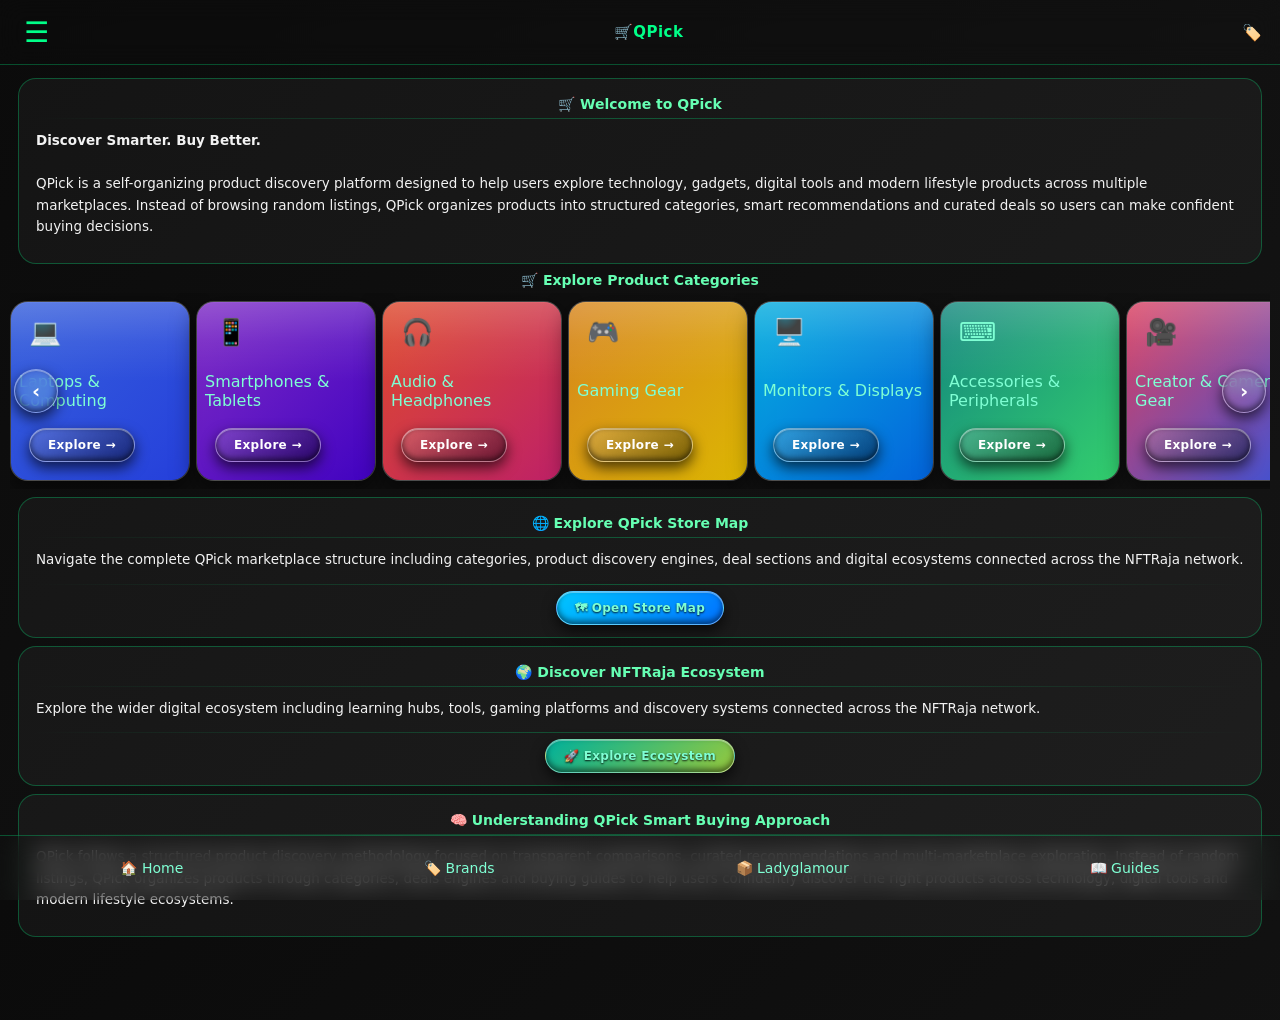
<file: index.html>
<!doctype html>
<html lang="en">

<head>

<meta charset="UTF-8">

<meta name="viewport"
content="width=device-width, initial-scale=1, maximum-scale=1, user-scalable=no">

<title>QPick – Discover Smarter. Buy Better.</title>

<meta name="description" content="QPick is a self-organizing product discovery platform helping users explore technology, gadgets, digital tools and marketplace deals across multiple partner platforms.">

<meta name="robots" content="index,follow">

<link rel="stylesheet" href="css/style.css">


<!-- Disable Zoom Script -->

<script>

document.addEventListener('gesturestart', function (e) {
e.preventDefault();
});

document.addEventListener('dblclick', function (e) {
e.preventDefault();
});

let lastTouchEnd = 0;

document.addEventListener('touchend', function (event) {

const now = (new Date()).getTime();

if (now - lastTouchEnd <= 300) {
event.preventDefault();
}

lastTouchEnd = now;

}, false);

</script>

</head>

<body>
<div class="page-scope">

<h1 class="seo-h1">
QPick – Self-Organizing Product Discovery Platform for Smart Buying Decisions
</h1>

<div class="drawer-overlay" id="drawerOverlay"></div>

<div class="drawer" id="drawer">
<button class="drawer-back" onclick="toggleDrawer()">← Back</button>

<a href="#">🗺️ QPick Sitemap</a>
<a href="#">🔥 Smart Deals Engine</a>
<a href="#">📦 Product Discovery</a>
<a href="#">📊 Product Decision Hub</a>
<a href="#">📘 Smart Buying Guides</a>
<a href="#">🏷️ Top Value Picks</a>
<a href="#">⭐ Trending Products</a>
<a href="#">🧠 Smart Recommendations</a>
<a href="#">📁 Product Categories</a>
<a href="#">🌐 NFTRaja Ecosystem</a>
<a href="#">⚙️ Platform Info</a>
</div>

<header class="app-header">
<button class="menu-btn">☰</button>
<div class="logo">🛒QPick</div>

<div class="header-icons">
<span>🏷️</span>
</div>
</header>

<main class="main-content">

<div class="glass-card">
<div class="card-title">
🛒 Welcome to QPick
</div>
<div class="theme-divider"></div>
<div class="card-text">

<strong>Discover Smarter. Buy Better.</strong><br><br>

QPick is a self-organizing product discovery platform designed to help users explore technology, gadgets, digital tools and modern lifestyle products across multiple marketplaces. Instead of browsing random listings, QPick organizes products into structured categories, smart recommendations and curated deals so users can make confident buying decisions.

</div>
</div>

<div class="guide-carousel-title">🛒 Explore Product Categories</div>

<div class="guide-carousel-wrap">

<button class="carousel-arrow left" onclick="scrollCarousel(-1)">‹</button>

<div class="guide-carousel" id="guideCarousel">

<a href="category.html?cat=laptops-computing" class="guide-card" style="--card-color:linear-gradient(135deg,#396afc,#2948ff);">
<div class="guide-icon">💻</div>
<div class="guide-title">Laptops & Computing</div>
<div class="guide-cta">Explore →</div>
</a>

<a href="category.html?cat=smartphones-tablets" class="guide-card" style="--card-color:linear-gradient(135deg,#8e2de2,#4a00e0);">
<div class="guide-icon">📱</div>
<div class="guide-title">Smartphones & Tablets</div>
<div class="guide-cta">Explore →</div>
</a>

<a href="category.html?cat=audio-headphones" class="guide-card" style="--card-color:linear-gradient(135deg,#ff512f,#dd2476);">
<div class="guide-icon">🎧</div>
<div class="guide-title">Audio & Headphones</div>
<div class="guide-cta">Explore →</div>
</a>

<a href="category.html?cat=gaming-gear" class="guide-card" style="--card-color:linear-gradient(135deg,#f7971e,#ffd200);">
<div class="guide-icon">🎮</div>
<div class="guide-title">Gaming Gear</div>
<div class="guide-cta">Explore →</div>
</a>

<a href="category.html?cat=monitors-displays" class="guide-card" style="--card-color:linear-gradient(135deg,#00c6ff,#0072ff);">
<div class="guide-icon">🖥️</div>
<div class="guide-title">Monitors & Displays</div>
<div class="guide-cta">Explore →</div>
</a>

<a href="category.html?cat=accessories-peripherals" class="guide-card" style="--card-color:linear-gradient(135deg,#11998e,#38ef7d);">
<div class="guide-icon">⌨️</div>
<div class="guide-title">Accessories & Peripherals</div>
<div class="guide-cta">Explore →</div>
</a>

<a href="category.html?cat=creator-camera-gear" class="guide-card" style="--card-color:linear-gradient(135deg,#fc466b,#3f5efb);">
<div class="guide-icon">🎥</div>
<div class="guide-title">Creator & Camera Gear</div>
<div class="guide-cta">Explore →</div>
</a>

<a href="category.html?cat=study-education-tech" class="guide-card" style="--card-color:linear-gradient(135deg,#56ab2f,#a8e063);">
<div class="guide-icon">📚</div>
<div class="guide-title">Study & Education Tech</div>
<div class="guide-cta">Explore →</div>
</a>

<a href="category.html?cat=work-from-home-setup" class="guide-card" style="--card-color:linear-gradient(135deg,#614385,#516395);">
<div class="guide-icon">🪑</div>
<div class="guide-title">Work From Home Setup</div>
<div class="guide-cta">Explore →</div>
</a>

<a href="category.html?cat=business-office-tech" class="guide-card" style="--card-color:linear-gradient(135deg,#1d976c,#93f9b9);">
<div class="guide-icon">🏢</div>
<div class="guide-title">Business & Office Tech</div>
<div class="guide-cta">Explore →</div>
</a>

<a href="category.html?cat=networking-internet" class="guide-card" style="--card-color:linear-gradient(135deg,#457fca,#5691c8);">
<div class="guide-icon">📶</div>
<div class="guide-title">Networking & Internet</div>
<div class="guide-cta">Explore →</div>
</a>

<a href="category.html?cat=power-storage" class="guide-card" style="--card-color:linear-gradient(135deg,#ff9966,#ff5e62);">
<div class="guide-icon">🔋</div>
<div class="guide-title">Power & Storage</div>
<div class="guide-cta">Explore →</div>
</a>

<a href="category.html?cat=smart-home-devices" class="guide-card" style="--card-color:linear-gradient(135deg,#00b09b,#96c93d);">
<div class="guide-icon">🏠</div>
<div class="guide-title">Smart Home Devices</div>
<div class="guide-cta">Explore →</div>
</a>

<a href="category.html?cat=entertainment-streaming" class="guide-card" style="--card-color:linear-gradient(135deg,#e65c00,#f9d423);">
<div class="guide-icon">🎬</div>
<div class="guide-title">Entertainment & Streaming</div>
<div class="guide-cta">Explore →</div>
</a>

<a href="category.html?cat=lifestyle-personal-gear" class="guide-card" style="--card-color:linear-gradient(135deg,#ff758c,#ff7eb3);">
<div class="guide-icon">💄</div>
<div class="guide-title">Lifestyle & Personal Gear</div>
<div class="guide-cta">Explore →</div>
</a>

<a href="category.html?cat=travel-mobility-tech" class="guide-card" style="--card-color:linear-gradient(135deg,#2193b0,#6dd5ed);">
<div class="guide-icon">🧳</div>
<div class="guide-title">Travel & Mobility Tech</div>
<div class="guide-cta">Explore →</div>
</a>

<a href="category.html?cat=tools-utility-devices" class="guide-card" style="--card-color:linear-gradient(135deg,#834d9b,#d04ed6);">
<div class="guide-icon">🧰</div>
<div class="guide-title">Tools & Utility Devices</div>
<div class="guide-cta">Explore →</div>
</a>

<a href="category.html?cat=digital-products-software" class="guide-card" style="--card-color:linear-gradient(135deg,#00b09b,#96c93d);">
<div class="guide-icon">🤖</div>
<div class="guide-title">Digital Products & Software</div>
<div class="guide-cta">Explore →</div>
</a>

</div>

<button class="carousel-arrow right" onclick="scrollCarousel(1)">›</button>

</div>

<!-- QPick Utility Cards -->
<div class="glass-card">
<div class="card-title">
🌐 Explore QPick Store Map
</div>
<div class="theme-divider"></div>
<p class="card-text">
Navigate the complete QPick marketplace structure including categories, product discovery engines, deal sections and digital ecosystems connected across the NFTRaja network.
</p>
<div class="theme-divider"></div>
<div class="social-links">
<a href="#" class="social-pill"
style="--chip-color:linear-gradient(135deg,#00c6ff,#0072ff);">
<span>🗺 Open Store Map</span>
</a>
</div>
</div>


<div class="glass-card">
<div class="card-title">
🌍 Discover NFTRaja Ecosystem
</div>
<div class="theme-divider"></div>
<p class="card-text">
Explore the wider digital ecosystem including learning hubs, tools, gaming platforms and discovery systems connected across the NFTRaja network.
</p>
<div class="theme-divider"></div>
<div class="social-links">
<a href="#" class="social-pill"
style="--chip-color:linear-gradient(135deg,#00b09b,#96c93d);">
<span>🚀 Explore Ecosystem</span>
</a>
</div>
</div>
  
<div class="glass-card">
<div class="card-title">
🧠 Understanding QPick Smart Buying Approach
</div>
<div class="theme-divider"></div>
<div class="card-text">
QPick follows a structured product discovery methodology focused on transparent comparisons, curated recommendations and multi-marketplace exploration. Instead of random listings, QPick organizes products through categories, deals engines and buying guides to help users confidently discover the right products across technology, digital tools and modern lifestyle ecosystems.
</div>
</div>

<div class="bottom-nav">
<a href="#" class="nav-item"><span>🏠 Home</span></a>
<a href="brands.html" class="nav-item"><span>🏷️ Brands</span></a>
<a href="https://ladyglamour.nftraja.com" class="nav-item"><span>📦 Ladyglamour</span></a>
<a href="https://www.nftraja.com/p/wecome-to-nftraja.html" class="nav-item"><span>📖 Guides</span></a>
</div>

</main>
</div>

<script src="js/app.js"></script>

</body>
</html>
</file>
<file: css/style.css>
body {
  box-sizing: border-box;
}

*{
margin:0;
padding:0;
box-sizing:border-box;
font-family:system-ui,-apple-system,BlinkMacSystemFont,"Segoe UI",Roboto,sans-serif;
}
   
body{
background:linear-gradient(135deg,#0b0b0b,#151515);
color:#00ff88;
overflow-x:hidden;
padding:0;
}
   
html, body {
height: 100%;
width: 100%;
}

.seo-h1{
position:absolute;
left:-9999px;
top:auto;
width:1px;
height:1px;
overflow:hidden;
}

.app-header{
position:fixed;
top:0;
left:0;
right:0;
height:65px;
display:flex;
align-items:center;
justify-content:space-between;
padding:0 18px;
backdrop-filter:blur(12px);
border-bottom:1px solid rgba(0,255,136,0.28);
z-index:200;
}

.menu-btn{
background:transparent;
border:none;
color:#00ff88;
font-size:28px;
padding:6px 6px;
cursor:pointer;
outline:none;
}

.logo{
font-size:15px;
color:#00ff88;
font-weight:700;
letter-spacing:.5px;
}

.header-icons a{
color:#00ff88;
text-decoration:none;
font-size:15px;
font-weight:700;
}

.main-content{
padding:70px 10px 75px;
}

.drawer{
position:fixed;
top:0;
left:-280px;
width:220px;
height:100%;
background:rgba(10,12,20,.92);
z-index:300;
overflow-y:auto;
border-right:1px solid rgba(0,255,136,0.28);
transition:.3s ease;
padding-top:20px;
}

.drawer.active{
left:0;
}

.drawer a{
display:block;
padding:8px 16px;
color:#00ff88;
text-decoration:none;
font-size:12.5px;
border-bottom:1px solid rgba(255,255,255,.05);
}

.drawer-back{
background:none;
border:none;
color:#00ff88;
font-size:12.5px;
padding:8px 16px;
width:100%;
text-align:left;
cursor:pointer;
}

.drawer-overlay{
position:fixed;
top:0;
left:0;
right:0;
bottom:0;
background:rgba(0,0,0,.65);
z-index:250;
display:none;
}

.drawer-overlay.active{
display:block;
}

.glass-card{
border:1px solid rgba(0,255,136,0.28);
border-radius:18px;
padding:12px;
margin:8px;
background:rgba(255,255,255,.04);
}

.card-title{
font-size:14px;
font-weight:700;
color:#66ffb3;
text-align:center;
margin:5px 0;
}

.card-text{
font-size:13.5px;
color:#f2f2f2;
line-height:1.6;
padding:5px 5px;
margin-bottom:8px;
}

.theme-divider{
width:100%;
height:1px;
margin:6px auto;
background:linear-gradient(90deg,transparent,rgba(0,255,136,0.28),transparent);
}

.product-grid{
display:flex;
flex-direction:column;
margin:0;
}

.product-grid.active{
display:grid;
grid-template-columns:repeat(5,1fr);
gap:10px;
}

.product-grid .glass-card{
aspect-ratio:1/1.25;
display:flex;
flex-direction:column;
justify-content:space-between;
margin:0;
overflow:hidden;
}

.product-grid .glass-card img{
width:100%;
height:140px;
object-fit:cover;
border-radius:12px;
margin-bottom:6px;
}

.utility-card{
border-radius:18px;
padding:16px;
margin:6px 5px 8px 5px;
color:#fff;
}

.utility-card h2{
font-size:16px;
margin-bottom:6px;
}

.utility-card p{
font-size:13.5px;
line-height:1.6;
color:#f1f1f1;
margin-bottom:8px;
}

.utility-btn{
align-self:flex-start;
padding:8px 16px;
border-radius:999px;
font-size:13px;
font-weight:700;
text-decoration:none;
color:#ffffff;
background:linear-gradient(145deg,
rgba(255,255,255,.18),
rgba(0,0,0,.45)
);
box-shadow:
0 6px 14px rgba(0,0,0,.65),
inset 0 1px 0 rgba(255,255,255,.35),
inset 0 -2px 6px rgba(0,0,0,.6);
border:1px solid rgba(255,255,255,.35);
letter-spacing:.3px;
display:inline-block;
white-space:nowrap;
transform:translateZ(0);
}

.social-links{
display:flex;
flex-wrap:wrap;
gap:8px;
justify-content:center;
}

.social-pill{
position:relative;
display:inline-flex;
align-items:center;
justify-content:center;
padding:9px 18px;
border-radius:999px;
font-size:12px;
font-weight:700;
letter-spacing:.3px;
color:#ffffff;
text-decoration:none;
white-space:nowrap;
background:var(--chip-color);
box-shadow:
0 6px 14px rgba(0,0,0,.65),
inset 0 1px 0 rgba(255,255,255,.35),
inset 0 -3px 6px rgba(0,0,0,.55);
border:1px solid rgba(255,255,255,.35);
text-shadow:
0 1px 2px rgba(0,0,0,.9);
transform:translateZ(0);
backface-visibility:hidden;
-webkit-font-smoothing:antialiased;
-moz-osx-font-smoothing:grayscale;
}

.social-pill:active{
transform:translateY(2px);
box-shadow:
0 2px 6px rgba(0,0,0,.75),
inset 0 3px 6px rgba(0,0,0,.7);
}

.bottom-nav{
position:fixed;
bottom:0;
left:0;
right:0;
height:65px;
backdrop-filter:blur(12px);
display:flex;
justify-content:space-around;
align-items:center;
border-top:1px solid rgba(0,255,136,0.28);
z-index:200;
}

.bottom-nav a{
color:#00ff88;
text-decoration:none;
}

.nav-item{
text-align:center;
font-size:11px;
}

.nav-item span{
display:block;
font-size:14px;
}

.page-scope a,
.page-scope .visit-chip,
.page-scope .brand-chip,
.page-scope .social-box,
.page-scope .chip{
color:#7fffd4 !important;
text-decoration:none !important;
}

.guide-carousel-wrap{
position:relative;
overflow:hidden;
}

.guide-carousel-title{
font-size:14px;
font-weight:700;
color:#66ffb3;
text-align:center;
margin:5px 0;
}

.guide-carousel{
display:flex;
align-items:flex-start;
gap:6px;
overflow-x:auto;
scroll-behavior:smooth;
scroll-snap-type:x mandatory;
-webkit-overflow-scrolling:touch;
padding:8px 10px;
}

.guide-carousel::-webkit-scrollbar{
display:none;
}

.guide-carousel .guide-card{
flex:0 0 180px;
width:180px;
aspect-ratio:1/1;
height:auto;
scroll-snap-align:start;
}

.carousel-arrow{
position:absolute;
top:50%;
transform:translateY(-50%);
width:44px;
height:44px;
border-radius:50%;
border:1px solid rgba(255,255,255,0.35);
cursor:pointer;
z-index:20;
display:flex;
align-items:center;
justify-content:center;
font-size:20px;
font-weight:900;
color:#ffffff;
background:rgba(255,255,255,0.08);
backdrop-filter:blur(8px);
box-shadow:
0 6px 14px rgba(0,0,0,.65),
inset 0 1px 0 rgba(255,255,255,.35),
inset 0 -3px 6px rgba(0,0,0,.55);
}

.carousel-arrow.left{
left:4px;
}

.carousel-arrow.right{
right:4px;
}

.carousel-arrow:active{
transform:translateY(-50%) scale(.9);
}

.guide-card{
position:relative;
border-radius:18px;
padding:8px;
color:#fff;
display:flex;
flex-direction:column;
justify-content:space-between;
aspect-ratio:1/1;
overflow:hidden;
text-decoration:none;
background:linear-gradient(
135deg,
rgba(255,255,255,0.10),
rgba(255,255,255,0.02)
);
border:1px solid rgba(255,255,255,0.18);
box-shadow:
inset 0 1px 0 rgba(255,255,255,0.25),
inset 0 -8px 20px rgba(0,0,0,0.35),
0 8px 25px rgba(0,0,0,0.55);
transition:.35s ease;
}

.guide-card::before{
content:"";
position:absolute;
inset:0;
background:var(--card-color);
opacity:.85;
z-index:0;
}

.guide-card::after{
content:"";
position:absolute;
top:0;
left:0;
right:0;
height:45%;
background:linear-gradient(
180deg,
rgba(255,255,255,0.55),
rgba(255,255,255,0.18),
transparent
);
opacity:.35;
pointer-events:none;
}

.guide-card span.gloss{
position:absolute;
top:-80%;
left:-40%;
width:60%;
height:220%;
background:linear-gradient(
120deg,
transparent,
rgba(255,255,255,0.35),
transparent
);
transform:rotate(25deg);
opacity:0;
transition:.6s;
}

.guide-card *{
position:relative;
z-index:2;
}

.guide-icon{
font-size:26px;
padding:7px 10px;
}

.guide-cta{
align-self:flex-start;
margin-left:10px;
margin-bottom:10px;
padding:9px 18px;
border-radius:999px;
font-size:12px;
font-weight:700;
text-decoration:none;
color:#ffffff;
background:linear-gradient(145deg,
rgba(255,255,255,.18),
rgba(0,0,0,.45)
);
box-shadow:
0 6px 14px rgba(0,0,0,.65),
inset 0 1px 0 rgba(255,255,255,.35),
inset 0 -2px 6px rgba(0,0,0,.6);
border:1px solid rgba(255,255,255,.35);
letter-spacing:.3px;
display:inline-block;
white-space:nowrap;
transform:translateZ(0);
}

.guide-cta:active{
transform:translateY(2px);
box-shadow:
0 2px 6px rgba(0,0,0,.7),
inset 0 3px 6px rgba(0,0,0,.7);
}

@media(max-width:600px){

.product-grid.active{
grid-template-columns:repeat(2,1fr);
}

}

@media(max-width:768px){

.carousel-arrow{
width:36px;
height:36px;
font-size:18px;
opacity:.9;
}

}

/* ===============================
QPick BRAND STORE GRID
=============================== */

.brand-store-grid{
display:grid;
grid-template-columns:repeat(2,1fr);
gap:14px;
width:100%;
max-width:100%;
box-sizing:border-box;
margin-top:18px;
padding:0 6px;
}

/* Brand Card */

.brand-store-grid .glass-card{
width:100%;
margin:0;
box-sizing:border-box;
overflow:hidden;
padding:16px;
position:relative;
transition:.35s;
}

/* Hover Glow */

.brand-store-grid .glass-card:hover{

transform:translateY(-3px);

box-shadow:
0 0 18px rgba(0,255,136,.35),
0 0 35px rgba(0,255,200,.15);

border:1px solid rgba(0,255,136,.55);

}


/* ===============================
Brand Logo
=============================== */

.brand-logo{

width:100%;
display:flex;
justify-content:center;
align-items:center;

margin-bottom:10px;

}

.brand-logo img{

height:38px;
max-width:120px;
object-fit:contain;

filter:drop-shadow(0 0 6px rgba(0,255,136,.35));

}


/* ===============================
Brand Title
=============================== */

.brand-title{

font-size:14px;
font-weight:700;
color:#66ffb3;
text-align:center;
margin-bottom:6px;

}


/* ===============================
Brand Description
=============================== */

.brand-desc{

font-size:13px;
color:#f2f2f2;
line-height:1.6;
text-align:center;
margin-bottom:12px;

}


/* ===============================
Brand CTA Button
=============================== */

.brand-cta{

display:block;
width:100%;

text-align:center;

padding:9px 16px;

border-radius:999px;

font-size:12px;
font-weight:700;

text-decoration:none;
color:#fff;

background:linear-gradient(
135deg,
#ff512f,
#dd2476,
#396afc,
#00c6ff
);

background-size:300% 300%;

border:1px solid rgba(255,255,255,.35);

box-shadow:
0 6px 14px rgba(0,0,0,.65),
inset 0 1px 0 rgba(255,255,255,.35),
inset 0 -2px 6px rgba(0,0,0,.6);

position:relative;
overflow:hidden;

}


/* CTA Shine Animation */

.brand-cta::before{

content:"";
position:absolute;

top:0;
left:-70%;

width:50%;
height:100%;

background:linear-gradient(
120deg,
transparent,
rgba(255,255,255,.6),
transparent
);

transform:skewX(-20deg);

}

.brand-cta:hover::before{

animation:ctaShine .9s forwards;

}

@keyframes ctaShine{

0%{left:-70%}

100%{left:130%}

}


/* Button press */

.brand-cta:active{

transform:translateY(2px);

box-shadow:
0 2px 6px rgba(0,0,0,.7),
inset 0 3px 6px rgba(0,0,0,.7);

}


/* ===============================
Tablet
=============================== */

@media(min-width:768px){

.brand-store-grid{
grid-template-columns:repeat(3,1fr);
}

}


/* ===============================
Desktop
=============================== */

@media(min-width:1200px){

.brand-store-grid{
grid-template-columns:repeat(6,1fr);
}

}
</file>
